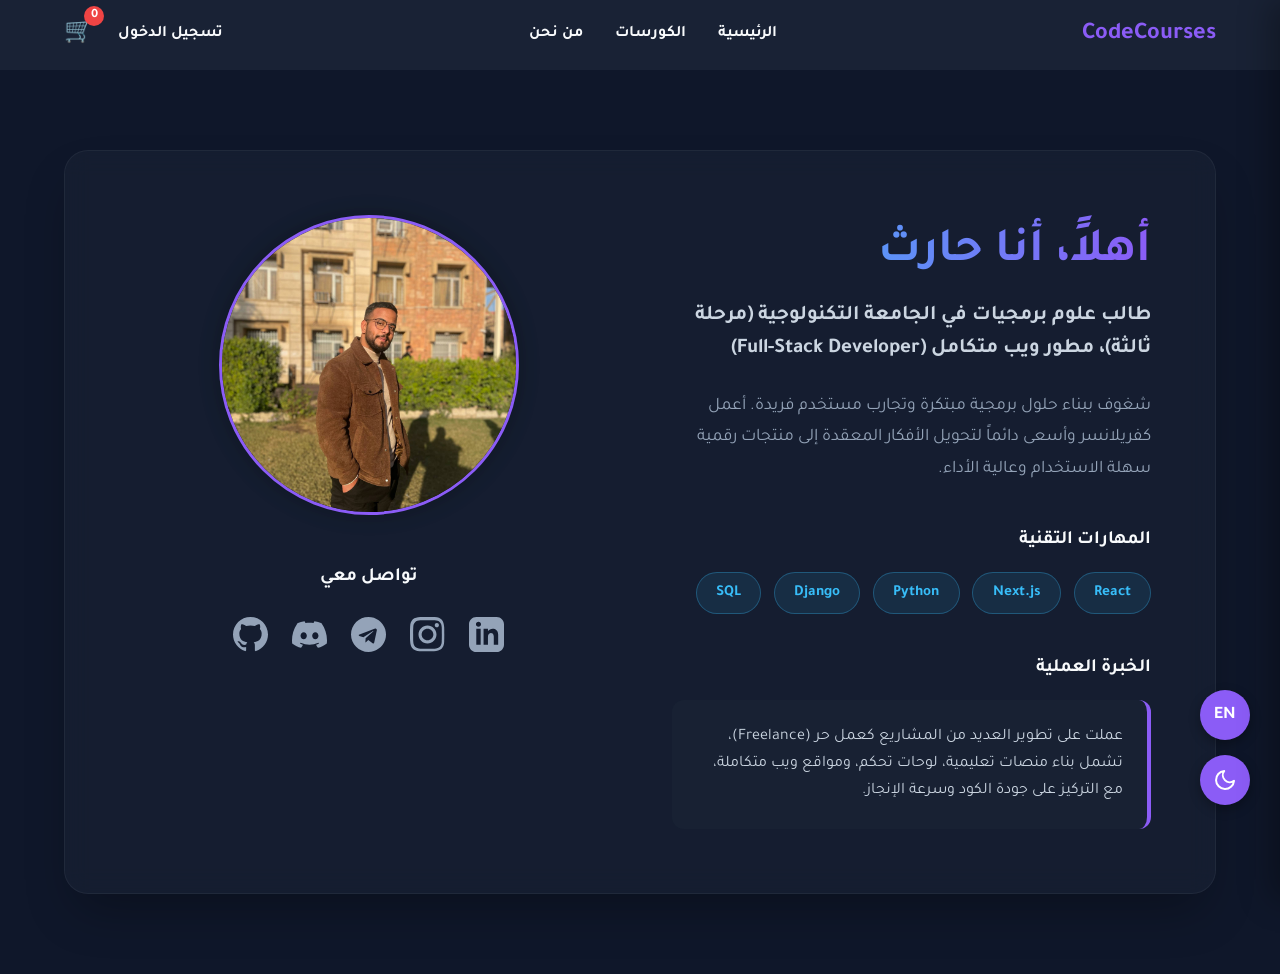
<file: about.html>
<!DOCTYPE html>
<html lang="ar" dir="rtl">
<head>
    <meta charset="UTF-8">
    <meta name="viewport" content="width=device-width, initial-scale=1.0">
    <title>منصة كورسات برمجة - من نحن</title>
    <link rel="stylesheet" href="style.css?v=1.0.1">
    <link rel="stylesheet" href="responsive.css?v=1.0.1">
</head>
<body>
    <div class="scroll-progress" id="scroll-progress"></div>
    <header>
        <nav class="navbar">
            <a href="index.html" class="logo">CodeCourses</a>
            <ul class="nav-links">
                <li><a href="index.html">الرئيسية</a></li>
                <li><a href="courses.html">الكورسات</a></li>
                <li><a href="about.html">من نحن</a></li>
            </ul>
            <div class="auth-container">
                <a href="login.html" class="auth-link">تسجيل الدخول</a>
                <div class="cart-icon" id="cart-icon">
                    🛒 <span class="cart-count">0</span>
                </div>
                <button class="mobile-menu-btn" id="mobile-menu-btn">
                    <svg viewBox="0 0 24 24" width="28" height="28" stroke="currentColor" stroke-width="2" fill="none" stroke-linecap="round" stroke-linejoin="round"><line x1="3" y1="12" x2="21" y2="12"></line><line x1="3" y1="6" x2="21" y2="6"></line><line x1="3" y1="18" x2="21" y2="18"></line></svg>
                </button>
            </div>
        </nav>
    </header>

    <div class="mobile-overlay" id="mobile-overlay"></div>
    <aside class="mobile-sidebar" id="mobile-sidebar">
        <button class="close-mobile-menu" id="close-mobile-menu">×</button>
        <ul class="mobile-nav-links">
            <li><a href="index.html">الرئيسية</a></li>
            <li><a href="courses.html">الكورسات</a></li>
            <li><a href="about.html">من نحن</a></li>
            <li><a href="login.html" class="auth-link">تسجيل الدخول</a></li>
        </ul>
    </aside>

    <section class="about-portfolio">
        <div class="about-container">
            <div class="about-content fade-in-right">
                <h1 class="gradient-text about-name">أهلاً، أنا حارث</h1>
                <h2 class="about-title">طالب علوم برمجيات في الجامعة التكنولوجية (مرحلة ثالثة)، مطور ويب متكامل (Full-Stack Developer)</h2>
                <p class="bio-text">
                    شغوف ببناء حلول برمجية مبتكرة وتجارب مستخدم فريدة. أعمل كفريلانسر وأسعى دائماً لتحويل الأفكار المعقدة إلى منتجات رقمية سهلة الاستخدام وعالية الأداء.
                </p>

                <div class="skills-section">
                    <h3>المهارات التقنية</h3>
                    <div class="skills-badges">
                        <span class="skill-badge">React</span>
                        <span class="skill-badge">Next.js</span>
                        <span class="skill-badge">Python</span>
                        <span class="skill-badge">Django</span>
                        <span class="skill-badge">SQL</span>
                    </div>
                </div>

                <div class="experience-section">
                    <h3>الخبرة العملية</h3>
                    <div class="glass-box">
                        <p>عملت على تطوير العديد من المشاريع كعمل حر (Freelance)، تشمل بناء منصات تعليمية، لوحات تحكم، ومواقع ويب متكاملة، مع التركيز على جودة الكود وسرعة الإنجاز.</p>
                    </div>
                </div>
            </div>

            <div class="about-image fade-in-left">
                <div class="image-placeholder">
                    <img src="imges/itsme.jpg" alt="صورة حارث">
                </div>
                
                <div class="social-section">
                    <h3>تواصل معي</h3>
                    <div class="social-icons">
                        <a href="www.linkedin.com/in/harith-r-0b0a6a334" class="social-icon" title="LinkedIn"><svg viewBox="0 0 24 24" fill="currentColor"><path d="M19 0h-14c-2.761 0-5 2.239-5 5v14c0 2.761 2.239 5 5 5h14c2.762 0 5-2.239 5-5v-14c0-2.761-2.238-5-5-5zm-11 19h-3v-11h3v11zm-1.5-12.268c-.966 0-1.75-.79-1.75-1.764s.784-1.764 1.75-1.764 1.75.79 1.75 1.764-.783 1.764-1.75 1.764zm13.5 12.268h-3v-5.604c0-3.368-4-3.113-4 0v5.604h-3v-11h3v1.765c1.396-2.586 7-2.777 7 2.476v6.759z"/></svg></a>
                        <a href="https://www.instagram.com/5tp.9/" class="social-icon" title="Instagram"><svg viewBox="0 0 24 24" fill="currentColor"><path d="M12 2.163c3.204 0 3.584.012 4.85.07 3.252.148 4.771 1.691 4.919 4.919.058 1.265.069 1.645.069 4.849 0 3.205-.012 3.584-.069 4.849-.149 3.225-1.664 4.771-4.919 4.919-1.266.058-1.644.07-4.85.07-3.204 0-3.584-.012-4.849-.07-3.26-.149-4.771-1.699-4.919-4.92-.058-1.265-.07-1.644-.07-4.849 0-3.204.013-3.583.07-4.849.149-3.227 1.664-4.771 4.919-4.919 1.266-.057 1.645-.069 4.849-.069zm0-2.163c-3.259 0-3.667.014-4.947.072-4.358.2-6.78 1.926-6.965 6.498-.059 1.281-.073 1.689-.073 4.948 0 3.259.014 3.668.072 4.948.2 4.358 1.927 6.78 6.498 6.965 1.281.058 1.689.072 4.948.072 3.259 0 3.668-.014 4.948-.072 4.354-.2 6.782-1.926 6.965-6.498.059-1.28.073-1.689.073-4.948 0-3.259-.014-3.667-.072-4.947-.196-4.354-1.928-6.78-6.498-6.965-1.281-.058-1.689-.072-4.948-.072zm0 5.838c-3.403 0-6.162 2.759-6.162 6.162s2.759 6.163 6.162 6.163 6.162-2.759 6.162-6.163c0-3.403-2.759-6.162-6.162-6.162zm0 10.162c-2.209 0-4-1.79-4-4 0-2.209 1.791-4 4-4s4 1.791 4 4c0 2.21-1.791 4-4 4zm6.406-11.845c-.796 0-1.441.645-1.441 1.44s.645 1.44 1.441 1.44c.795 0 1.439-.645 1.439-1.44s-.644-1.44-1.439-1.44z"/></svg></a>
                        <a href="https://t.me/fffffx" class="social-icon" title="Telegram"><svg viewBox="0 0 24 24" fill="currentColor"><path d="M12 0c-6.627 0-12 5.373-12 12s5.373 12 12 12 12-5.373 12-12-5.373-12-12-12zm5.894 8.221l-1.97 9.28c-.145.658-.537.818-1.084.508l-3-2.21-1.446 1.394c-.14.18-.357.223-.548.223l.188-2.85 5.18-4.686c.223-.195-.054-.285-.346-.09l-6.4 4.024-2.76-.86c-.6-.185-.615-.6.125-.89l10.736-4.133c.504-.18.943.116.825.89z"/></svg></a>
                        <a href="https://discord.com/users/459948332861751296" class="social-icon" title="Discord"><svg viewBox="0 0 24 24" fill="currentColor"><path d="M20.317 4.3698a19.7913 19.7913 0 00-4.8851-1.5152.0741.0741 0 00-.0785.0371c-.211.3753-.4447.8648-.6083 1.2495-1.8447-.2762-3.68-.2762-5.4868 0-.1636-.3933-.4058-.8742-.6177-1.2495a.077.077 0 00-.0785-.037 19.7363 19.7363 0 00-4.8852 1.515.0699.0699 0 00-.0321.0277C.5334 9.0458-.319 13.5799.0992 18.0578a.0824.0824 0 00.0312.0561c2.0528 1.5076 4.0413 2.4228 5.9929 3.0294a.0777.0777 0 00.0842-.0276c.4616-.6304.8731-1.2952 1.226-1.9942a.076.076 0 00-.0416-.1057c-.6528-.2476-1.2743-.5495-1.8722-.8923a.077.077 0 01-.0076-.1277c.1258-.0943.2517-.1923.3718-.2914a.0743.0743 0 01.0776-.0105c3.9278 1.7933 8.18 1.7933 12.0614 0a.0739.0739 0 01.0785.0095c.1202.099.246.1981.3728.2924a.077.077 0 01-.0066.1276 12.2986 12.2986 0 01-1.873.8914.0766.0766 0 00-.0407.1067c.3604.698.7719 1.3628 1.225 1.9932a.076.076 0 00.0842.0286c1.961-.6067 3.9495-1.5219 6.0023-3.0294a.077.077 0 00.0313-.0552c.5004-5.177-.8382-9.6739-3.5485-13.6604a.061.061 0 00-.0312-.0286zM8.02 15.3312c-1.1825 0-2.1569-1.0857-2.1569-2.419 0-1.3332.9555-2.4189 2.157-2.4189 1.2108 0 2.1757 1.0952 2.1568 2.419 0 1.3332-.9555 2.4189-2.1569 2.4189zm7.9748 0c-1.1825 0-2.1569-1.0857-2.1569-2.419 0-1.3332.9554-2.4189 2.1569-2.4189 1.2108 0 2.1757 1.0952 2.1568 2.419 0 1.3332-.946 2.4189-2.1568 2.4189z"/></svg></a>
                        <a href="https://github.com/itsHaRith" class="social-icon" title="GitHub"><svg viewBox="0 0 24 24" fill="currentColor"><path d="M12 0c-6.626 0-12 5.373-12 12 0 5.302 3.438 9.8 8.207 11.387.599.111.793-.261.793-.577v-2.234c-3.338.726-4.033-1.416-4.033-1.416-.546-1.387-1.333-1.756-1.333-1.756-1.089-.745.083-.729.083-.729 1.205.084 1.839 1.237 1.839 1.237 1.07 1.834 2.807 1.304 3.492.997.107-.775.418-1.305.762-1.604-2.665-.305-5.467-1.334-5.467-5.931 0-1.311.469-2.381 1.236-3.221-.124-.303-.535-1.524.117-3.176 0 0 1.008-.322 3.301 1.23.957-.266 1.983-.399 3.003-.404 1.02.005 2.047.138 3.006.404 2.291-1.552 3.297-1.23 3.297-1.23.653 1.653.242 2.874.118 3.176.77.84 1.235 1.911 1.235 3.221 0 4.609-2.807 5.624-5.479 5.921.43.372.823 1.102.823 2.222v3.293c0 .319.192.694.801.576 4.765-1.589 8.199-6.086 8.199-11.386 0-6.627-5.373-12-12-12z"/></svg></a>
                    </div>
                </div>
            </div>
        </div>
    </section>

    <div class="cart-sidebar" id="cart-sidebar">
        <div class="cart-header">
            <h2>سلة المشتريات</h2>
            <button class="close-cart" id="close-cart">×</button>
        </div>
        <div class="cart-items" id="cart-items"></div>
        <div class="cart-footer">
            <p>المجموع: <span id="cart-total">0</span>$</p>
            <button class="btn checkout-btn">إتمام الطلب</button>
        </div>
    </div>

    <div class="floating-controls">
        <button class="control-btn" id="lang-toggle">EN</button>
        <button class="control-btn" id="theme-toggle">
            <svg viewBox="0 0 24 24" fill="none" stroke="currentColor" stroke-width="2" stroke-linecap="round" stroke-linejoin="round"><path d="M21 12.79A9 9 0 1 1 11.21 3 7 7 0 0 0 21 12.79z"></path></svg>
        </button>
        <button class="control-btn back-to-top" id="back-to-top">
            <svg viewBox="0 0 24 24" fill="none" stroke="currentColor" stroke-width="2" stroke-linecap="round" stroke-linejoin="round"><line x1="12" y1="19" x2="12" y2="5"></line><polyline points="5 12 12 5 19 12"></polyline></svg>
        </button>
    </div>

    <script src="script.js?v=1.0.1"></script>
</body>
</html>
</file>
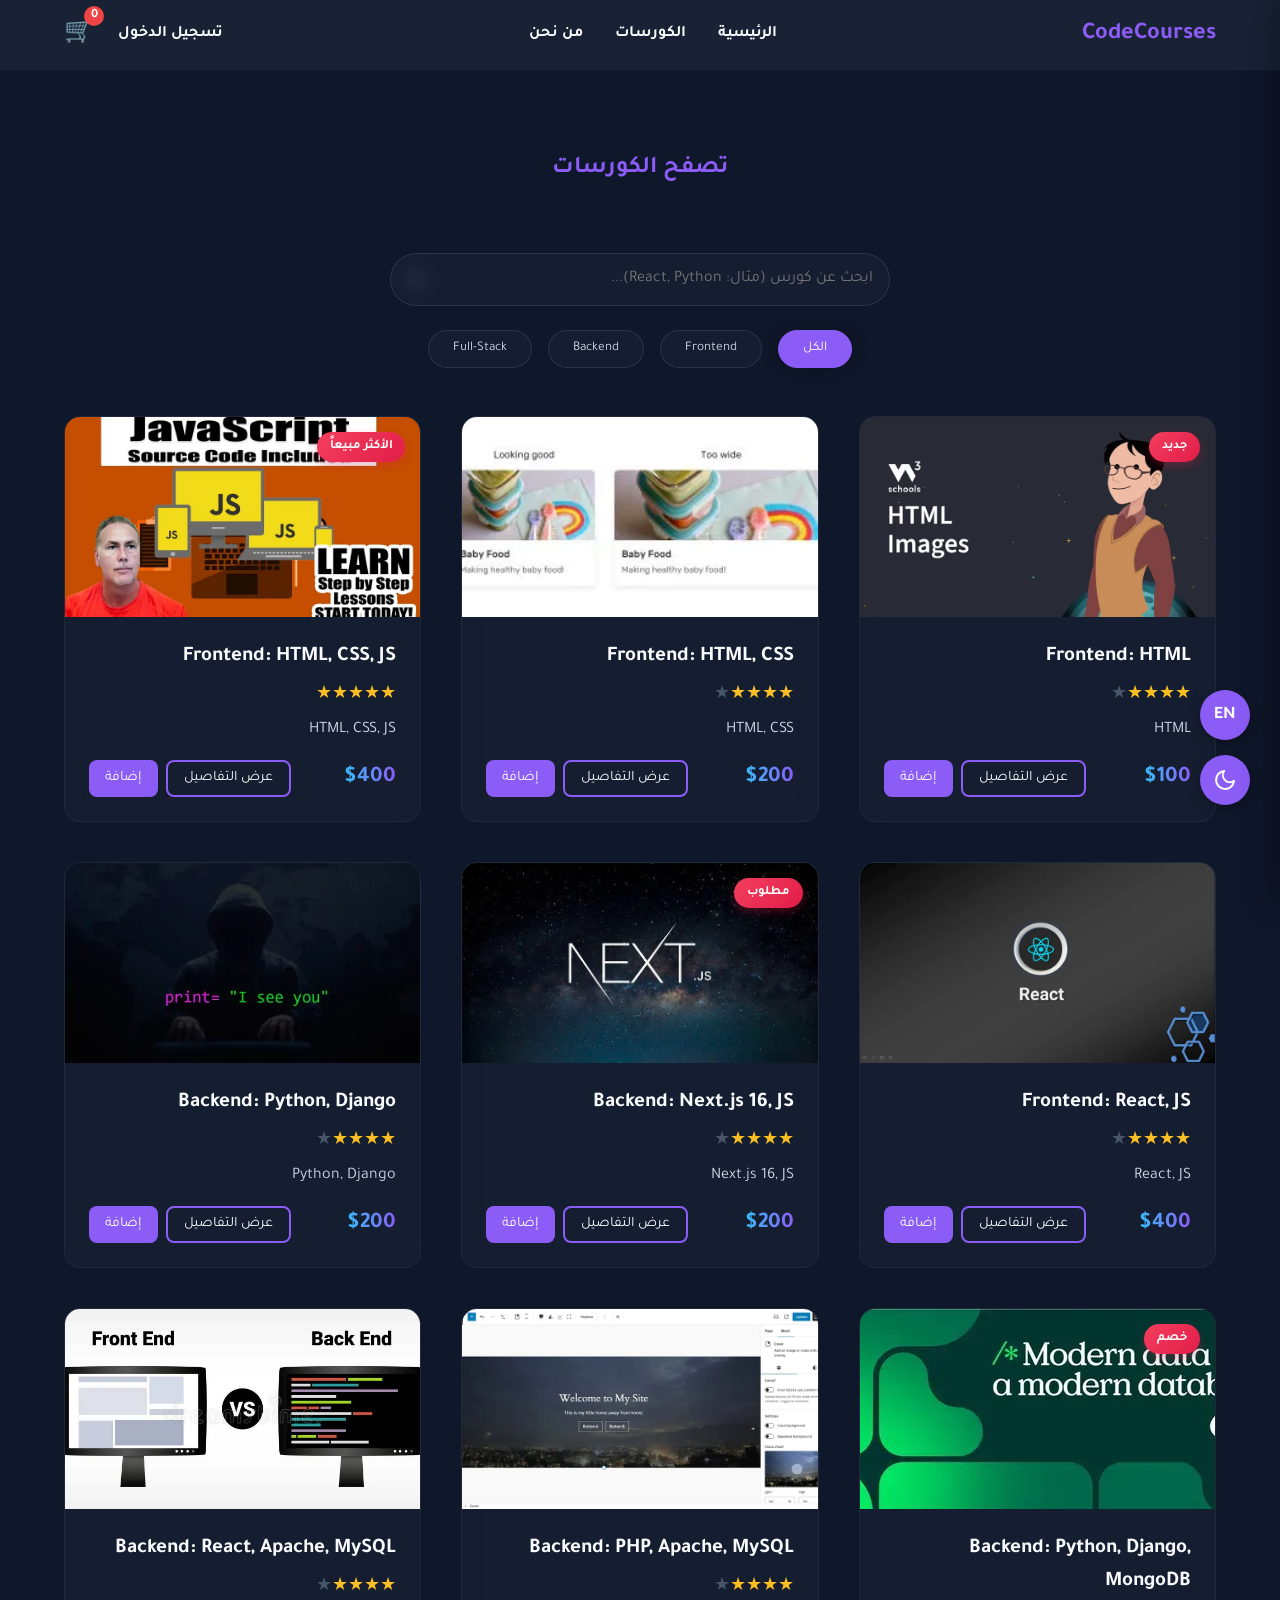
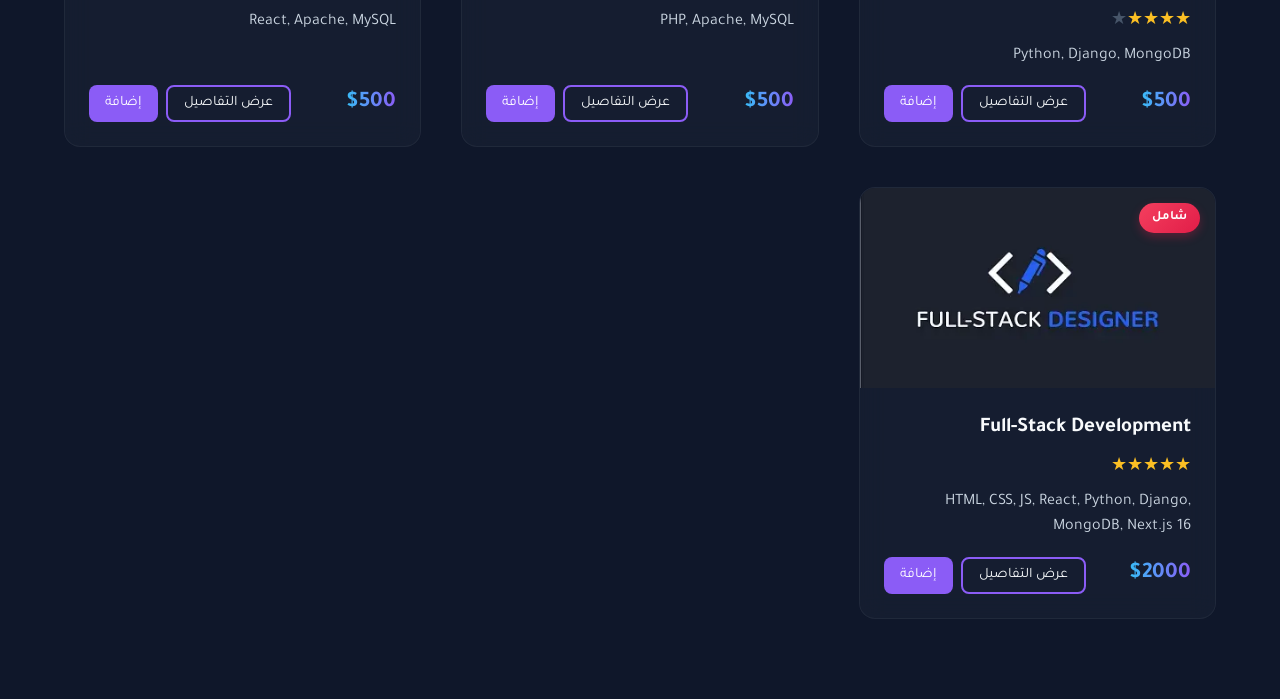
<file: courses.html>
<!DOCTYPE html>
<html lang="ar" dir="rtl">
<head>
    <meta charset="UTF-8">
    <meta name="viewport" content="width=device-width, initial-scale=1.0">
    <title>منصة كورسات برمجة - الكورسات</title>
    <link rel="stylesheet" href="style.css?v=1.0.1">
    <link rel="stylesheet" href="responsive.css?v=1.0.1">
</head>
<body>
    <div class="scroll-progress" id="scroll-progress"></div>
    <header>
        <nav class="navbar">
            <a href="index.html" class="logo">CodeCourses</a>
            <ul class="nav-links">
                <li><a href="index.html">الرئيسية</a></li>
                <li><a href="courses.html">الكورسات</a></li>
                <li><a href="about.html">من نحن</a></li>
            </ul>
            <div class="auth-container">
                <a href="login.html" class="auth-link">تسجيل الدخول</a>
                <div class="cart-icon" id="cart-icon">
                    🛒 <span class="cart-count">0</span>
                </div>
                <button class="mobile-menu-btn" id="mobile-menu-btn">
                    <svg viewBox="0 0 24 24" width="28" height="28" stroke="currentColor" stroke-width="2" fill="none" stroke-linecap="round" stroke-linejoin="round"><line x1="3" y1="12" x2="21" y2="12"></line><line x1="3" y1="6" x2="21" y2="6"></line><line x1="3" y1="18" x2="21" y2="18"></line></svg>
                </button>
            </div>
        </nav>
    </header>

    <div class="mobile-overlay" id="mobile-overlay"></div>
    <aside class="mobile-sidebar" id="mobile-sidebar">
        <button class="close-mobile-menu" id="close-mobile-menu">×</button>
        <ul class="mobile-nav-links">
            <li><a href="index.html">الرئيسية</a></li>
            <li><a href="courses.html">الكورسات</a></li>
            <li><a href="about.html">من نحن</a></li>
            <li><a href="login.html" class="auth-link">تسجيل الدخول</a></li>
        </ul>
    </aside>

    <section class="courses-section">
        <div class="courses-header fade-in-section">
            <h1>تصفح الكورسات</h1>
            <div class="courses-controls">
                <div class="search-box">
                    <svg viewBox="0 0 24 24" fill="none" stroke="currentColor" stroke-width="2" stroke-linecap="round" stroke-linejoin="round">
                        <circle cx="11" cy="11" r="8"></circle>
                        <line x1="21" y1="21" x2="16.65" y2="16.65"></line>
                    </svg>
                    <input type="text" id="search-input" placeholder="ابحث عن كورس (مثال: React, Python)...">
                </div>
                <div class="filter-tabs" id="filter-tabs">
                    <button class="filter-btn active" data-filter="all">الكل</button>
                    <button class="filter-btn" data-filter="Frontend">Frontend</button>
                    <button class="filter-btn" data-filter="Backend">Backend</button>
                    <button class="filter-btn" data-filter="Full-Stack">Full-Stack</button>
                </div>
            </div>
        </div>
        <div id="courses-container" class="courses-grid wow-grid"></div>
    </section>

    <div class="cart-sidebar" id="cart-sidebar">
        <div class="cart-header">
            <h2>سلة المشتريات</h2>
            <button class="close-cart" id="close-cart">×</button>
        </div>
        <div class="cart-items" id="cart-items"></div>
        <div class="cart-footer">
            <p>المجموع: <span id="cart-total">0</span>$</p>
            <button class="btn checkout-btn">إتمام الطلب</button>
        </div>
    </div>

    <div class="floating-controls">
        <button class="control-btn" id="lang-toggle">EN</button>
        <button class="control-btn" id="theme-toggle">
            <svg viewBox="0 0 24 24" fill="none" stroke="currentColor" stroke-width="2" stroke-linecap="round" stroke-linejoin="round"><path d="M21 12.79A9 9 0 1 1 11.21 3 7 7 0 0 0 21 12.79z"></path></svg>
        </button>
        <button class="control-btn back-to-top" id="back-to-top">
            <svg viewBox="0 0 24 24" fill="none" stroke="currentColor" stroke-width="2" stroke-linecap="round" stroke-linejoin="round"><line x1="12" y1="19" x2="12" y2="5"></line><polyline points="5 12 12 5 19 12"></polyline></svg>
        </button>
    </div>

    <script src="script.js?v=1.0.1"></script>
</body>
</html>
</file>
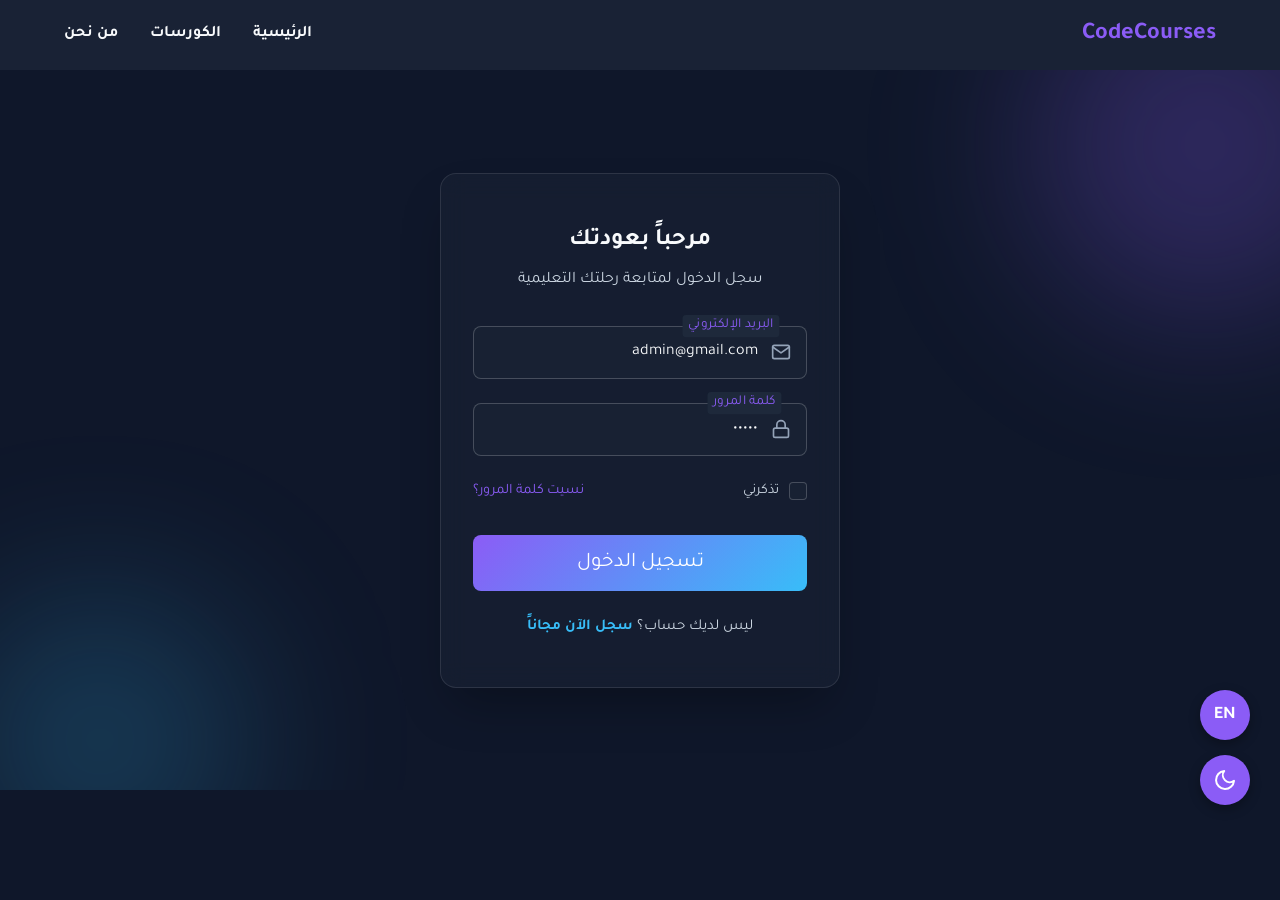
<file: login.html>
<!DOCTYPE html>
<html lang="ar" dir="rtl">
<head>
    <meta charset="UTF-8">
    <meta name="viewport" content="width=device-width, initial-scale=1.0">
    <title>منصة كورسات برمجة - تسجيل الدخول</title>
    <link rel="stylesheet" href="style.css?v=1.0.1">
    <link rel="stylesheet" href="responsive.css?v=1.0.1">
</head>
<body>
    <div class="scroll-progress" id="scroll-progress"></div>
    <header>
        <nav class="navbar">
            <a href="index.html" class="logo">CodeCourses</a>
            <ul class="nav-links">
                <li><a href="index.html">الرئيسية</a></li>
                <li><a href="courses.html">الكورسات</a></li>
                <li><a href="about.html">من نحن</a></li>
            </ul>
            <button class="mobile-menu-btn" id="mobile-menu-btn">
                <svg viewBox="0 0 24 24" width="28" height="28" stroke="currentColor" stroke-width="2" fill="none" stroke-linecap="round" stroke-linejoin="round"><line x1="3" y1="12" x2="21" y2="12"></line><line x1="3" y1="6" x2="21" y2="6"></line><line x1="3" y1="18" x2="21" y2="18"></line></svg>
            </button>
        </nav>
    </header>

    <div class="mobile-overlay" id="mobile-overlay"></div>
    <aside class="mobile-sidebar" id="mobile-sidebar">
        <button class="close-mobile-menu" id="close-mobile-menu">×</button>
        <ul class="mobile-nav-links">
            <li><a href="index.html">الرئيسية</a></li>
            <li><a href="courses.html">الكورسات</a></li>
            <li><a href="about.html">من نحن</a></li>
            <li><a href="login.html" class="auth-link">تسجيل الدخول</a></li>
        </ul>
    </aside>

    <section class="login-section">
        <div class="bg-shapes">
            <div class="shape shape-1"></div>
            <div class="shape shape-2"></div>
        </div>
        <div class="glass-card" id="login-card">
            <h2 style="margin-bottom: 0.5rem;">مرحباً بعودتك</h2>
            <p style="color: #cbd5e1; margin-bottom: 2rem;">سجل الدخول لمتابعة رحلتك التعليمية</p>
            <form onsubmit="handleLogin(event)">
                <div class="form-group floating-group">
                    <svg class="input-icon" viewBox="0 0 24 24" fill="none" stroke="currentColor" stroke-width="2" stroke-linecap="round" stroke-linejoin="round">
                        <path d="M4 4h16c1.1 0 2 .9 2 2v12c0 1.1-.9 2-2 2H4c-1.1 0-2-.9-2-2V6c0-1.1.9-2 2-2z"></path>
                        <polyline points="22,6 12,13 2,6"></polyline>
                    </svg>
                    <input type="email" id="email" value="admin@gmail.com" required placeholder=" ">
                    <label for="email">البريد الإلكتروني</label>
                </div>
                <div class="form-group floating-group">
                    <svg class="input-icon" viewBox="0 0 24 24" fill="none" stroke="currentColor" stroke-width="2" stroke-linecap="round" stroke-linejoin="round">
                        <rect x="3" y="11" width="18" height="11" rx="2" ry="2"></rect>
                        <path d="M7 11V7a5 5 0 0 1 10 0v4"></path>
                    </svg>
                    <input type="password" id="password" value="admin" required placeholder=" ">
                    <label for="password">كلمة المرور</label>
                </div>
                
                <div class="login-options">
                    <label class="remember-me">
                        <input type="checkbox">
                        <span class="checkmark"></span>
                        تذكرني
                    </label>
                    <a href="#" class="forgot-pass">نسيت كلمة المرور؟</a>
                </div>

                <button type="submit" class="btn btn-large btn-gradient" style="width: 100%;">تسجيل الدخول</button>
            </form>
            <div class="register-link">
                <p>ليس لديك حساب؟ <a href="#">سجل الآن مجاناً</a></p>
            </div>
        </div>
    </section>

    <div class="floating-controls">
        <button class="control-btn" id="lang-toggle">EN</button>
        <button class="control-btn" id="theme-toggle">
            <svg viewBox="0 0 24 24" fill="none" stroke="currentColor" stroke-width="2" stroke-linecap="round" stroke-linejoin="round"><path d="M21 12.79A9 9 0 1 1 11.21 3 7 7 0 0 0 21 12.79z"></path></svg>
        </button>
        <button class="control-btn back-to-top" id="back-to-top">
            <svg viewBox="0 0 24 24" fill="none" stroke="currentColor" stroke-width="2" stroke-linecap="round" stroke-linejoin="round"><line x1="12" y1="19" x2="12" y2="5"></line><polyline points="5 12 12 5 19 12"></polyline></svg>
        </button>
    </div>

    <script src="script.js?v=1.0.1"></script>
</body>
</html>
</file>
<file: style.css>
@import url('https://fonts.googleapis.com/css2?family=Tajawal:wght@400;700&display=swap');

:root {
    --bg-main: #0f172a;
    --bg-card: #1e293b;
    --bg-card-hover: #283548;
    --bg-glass: rgba(30, 41, 59, 0.7);
    --bg-glass-light: rgba(30, 41, 59, 0.4);
    --bg-glass-heavy: rgba(15, 23, 42, 0.75);
    --bg-glass-solid: rgba(15, 23, 42, 0.8);
    --bg-overlay: rgba(15, 23, 42, 0.6);
    --text-main: #f8fafc;
    --text-sec: #cbd5e1;
    --text-muted: #94a3b8;
    --text-footer: #64748b;
    --border-light: rgba(255, 255, 255, 0.05);
    --border-med: rgba(255, 255, 255, 0.1);
    --border-heavy: rgba(255, 255, 255, 0.2);
    --primary: #8b5cf6;
    --primary-hover: #a78bfa;
    --secondary: #38bdf8;
    --grad-hero-1: #0f172a;
    --grad-hero-2: #312e81;
    --grad-cta-1: #1e1b4b;
    --grad-cta-2: #0f172a;
    --shadow-color: rgba(0, 0, 0, 0.3);
}

.light-mode {
    --bg-main: #f8fafc;
    --bg-card: #ffffff;
    --bg-card-hover: #f1f5f9;
    --bg-glass: rgba(255, 255, 255, 0.8);
    --bg-glass-light: rgba(255, 255, 255, 0.6);
    --bg-glass-heavy: rgba(241, 245, 249, 0.9);
    --bg-glass-solid: rgba(241, 245, 249, 0.95);
    --bg-overlay: rgba(255, 255, 255, 0.7);
    --text-main: #0f172a;
    --text-sec: #334155;
    --text-muted: #64748b;
    --text-footer: #475569;
    --border-light: rgba(0, 0, 0, 0.05);
    --border-med: rgba(0, 0, 0, 0.1);
    --border-heavy: rgba(0, 0, 0, 0.2);
    --primary: #7c3aed;
    --primary-hover: #6d28d9;
    --secondary: #0284c7;
    --grad-hero-1: #f1f5f9;
    --grad-hero-2: #e2e8f0;
    --grad-cta-1: #e2e8f0;
    --grad-cta-2: #f1f5f9;
    --shadow-color: rgba(0, 0, 0, 0.1);
}

* {
    margin: 0;
    padding: 0;
    box-sizing: border-box;
    font-family: 'Tajawal', sans-serif;
    -ms-overflow-style: none;
    scrollbar-width: none;
}

*::-webkit-scrollbar {
    display: none;
}

body {
    background-color: var(--bg-main);
    color: var(--text-main);
    line-height: 1.6;
    overflow-x: hidden;
    transition: background-color 0.3s ease, color 0.3s ease;
}

header {
    background: var(--bg-glass);
    backdrop-filter: blur(16px);
    padding: 1rem 5%;
    position: sticky;
    top: 0;
    z-index: 100;
    transition: transform 0.3s ease-in-out, box-shadow 0.3s ease, background-color 0.3s ease;
}

header.scrolled {
    box-shadow: 0 4px 20px var(--shadow-color);
}

header.hidden {
    transform: translateY(-100%);
}

.navbar {
    display: flex;
    justify-content: space-between;
    align-items: center;
}

.logo {
    font-size: 1.5rem;
    font-weight: 700;
    color: var(--primary);
    text-decoration: none;
}

.nav-links {
    list-style: none;
    display: flex;
    gap: 2rem;
}

.nav-links a {
    color: var(--text-main);
    text-decoration: none;
    font-weight: 700;
    transition: color 0.3s ease;
}

.nav-links a:hover {
    color: var(--primary-hover);
}

.cart-icon {
    font-size: 1.5rem;
    cursor: pointer;
    position: relative;
}

.cart-count {
    position: absolute;
    top: -10px;
    right: -10px;
    background-color: #ef4444;
    color: white;
    font-size: 0.8rem;
    width: 20px;
    height: 20px;
    display: flex;
    justify-content: center;
    align-items: center;
    border-radius: 50%;
    font-weight: bold;
}

.hero {
    min-height: 90vh;
    display: flex;
    justify-content: space-between;
    align-items: center;
    background: linear-gradient(135deg, var(--grad-hero-1) 0%, var(--grad-hero-2) 100%);
    padding: 5rem 5%;
    gap: 3rem;
}

.hero-content {
    flex: 1;
}

.hero-content h1 {
    font-size: 3.5rem;
    margin-bottom: 1rem;
    background: linear-gradient(to right, var(--primary-hover), var(--secondary));
    -webkit-background-clip: text;
    background-clip: text;
    -webkit-text-fill-color: transparent;
    color: transparent;
}

.hero-content p {
    font-size: 1.2rem;
    margin-bottom: 2rem;
    color: var(--text-sec);
}

.hero-buttons {
    display: flex;
    gap: 1rem;
}

.hero-image {
    flex: 1;
    display: flex;
    justify-content: center;
    perspective: 1000px;
    transform-style: preserve-3d;
}

.hero-placeholder {
    width: 100%;
    max-width: 500px;
    height: auto;
    max-height: 400px;
    object-fit: contain;
    filter: drop-shadow(0 20px 25px rgba(0, 0, 0, 0.4));
    transform: translateZ(30px);
}

@keyframes float {
    0% {
        transform: translateY(0px);
    }
    50% {
        transform: translateY(-10px);
    }
    100% {
        transform: translateY(0px);
    }
}

.logo-animated {
    animation: float 2.5s ease-in-out infinite;
    transition: transform 0.3s ease-in-out, filter 0.3s ease-in-out;
}

.logo-animated:hover {
    transform: rotate(5deg) scale(1.05);
    filter: brightness(1.2);
}

.btn {
    background-color: var(--primary);
    color: #ffffff;
    padding: 0.8rem 2rem;
    border: none;
    border-radius: 8px;
    font-size: 1.1rem;
    cursor: pointer;
    text-decoration: none;
    transition: background-color 0.3s ease, transform 0.3s ease, box-shadow 0.3s ease;
    display: inline-block;
}

.btn:hover {
    background-color: var(--primary-hover);
    transform: translateY(-2px);
    box-shadow: 0 4px 12px var(--shadow-color);
}

.btn-outline {
    background-color: transparent;
    border: 2px solid var(--primary);
    color: var(--text-main);
}

.btn-outline:hover {
    background-color: var(--primary);
    color: #ffffff;
}

.btn-large {
    padding: 1rem 3rem;
    font-size: 1.3rem;
}

.about-section {
    padding: 5rem 5%;
    text-align: center;
}

.about-section h1, .courses-section h1 {
    margin-bottom: 2rem;
    color: var(--primary);
    text-align: center;
}

.courses-section {
    padding: 5rem 5%;
}

.courses-grid {
    display: grid;
    grid-template-columns: repeat(auto-fit, minmax(320px, 1fr));
    gap: 2.5rem;
}

.course-card {
    display: flex;
    flex-direction: column;
    background: var(--bg-glass-light);
    backdrop-filter: blur(12px);
    border: 1px solid var(--border-light);
    border-radius: 16px;
    overflow: hidden;
    transition: all 0.4s cubic-bezier(0.175, 0.885, 0.32, 1.275);
    position: relative;
}

.course-card:hover {
    transform: translateY(-10px);
    box-shadow: 0 15px 30px var(--shadow-color), 0 0 20px var(--shadow-color);
    border-color: var(--primary);
}

.course-img-wrapper {
    position: relative;
    overflow: hidden;
}

.course-badge {
    position: absolute;
    top: 15px;
    right: 15px;
    background: linear-gradient(135deg, #f43f5e, #e11d48);
    color: white;
    padding: 0.3rem 0.8rem;
    border-radius: 20px;
    font-size: 0.8rem;
    font-weight: bold;
    z-index: 2;
    box-shadow: 0 4px 10px rgba(225, 29, 72, 0.3);
}

.course-rating {
    margin-bottom: 0.5rem;
}

.course-img-placeholder {
    width: 100%;
    height: 200px;
    background-color: var(--bg-card-hover);
    display: flex;
    justify-content: center;
    align-items: center;
    color: var(--text-muted);
    font-size: 1.2rem;
    transition: transform 0.5s ease;
}

.course-card:hover .course-img-placeholder {
    transform: scale(1.1);
}

.course-info {
    padding: 1.5rem;
    display: flex;
    flex-direction: column;
    flex-grow: 1;
}

.course-info h3 {
    font-size: 1.3rem;
    margin-bottom: 0.5rem;
    color: var(--text-main);
}

.course-info p {
    color: var(--text-sec);
    margin-bottom: 1rem;
    flex-grow: 1;
}

.course-footer {
    display: flex;
    justify-content: space-between;
    align-items: center;
    margin-top: auto;
}


.gradient-text {
    background: linear-gradient(to right, var(--secondary), var(--primary));
    -webkit-background-clip: text;
    background-clip: text;
    -webkit-text-fill-color: transparent;
    color: transparent;
    font-size: 1.4rem;
    font-weight: bold;
}

.cart-overlay {
    position: fixed;
    top: 0; left: 0; width: 100%; height: 100%;
    background: var(--bg-overlay);
    backdrop-filter: blur(4px);
    z-index: 999;
    opacity: 0;
    visibility: hidden;
    transition: all 0.3s ease;
}

.cart-overlay.active {
    opacity: 1;
    visibility: visible;
}

.cart-sidebar {
    position: fixed;
    top: 0;
    right: 0;
    width: 400px;
    height: 100vh;
    background: var(--bg-glass-heavy);
    backdrop-filter: blur(20px);
    border-left: 1px solid var(--primary);
    box-shadow: -10px 0 30px var(--shadow-color);
    display: flex;
    flex-direction: column;
    transform: translateX(100%);
    transition: transform 0.4s cubic-bezier(0.175, 0.885, 0.32, 1.275);
    z-index: 1000;
}

.cart-sidebar.active {
    transform: translateX(0);
}

.cart-header {
    display: flex;
    justify-content: space-between;
    align-items: flex-start;
    padding: 2rem 2rem 1.5rem;
    border-bottom: 1px solid var(--border-light);
    background: var(--bg-glass-light);
}

.cart-title-wrapper h2 {
    font-size: 1.5rem;
    color: var(--text-main);
    margin-bottom: 0.3rem;
}

.cart-title-wrapper p {
    font-size: 0.85rem;
    color: var(--primary-hover);
}

.close-cart {
    background: none;
    border: none;
    color: var(--text-muted);
    font-size: 2rem;
    cursor: pointer;
    transition: color 0.3s;
}

.close-cart:hover {
    color: #ef4444;
}

.cart-items {
    flex-grow: 1;
    overflow-y: auto;
    padding: 1.5rem 2rem;
    display: flex;
    flex-direction: column;
    gap: 1rem;
}

.cart-item {
    display: flex;
    align-items: center;
    gap: 1rem;
    background: var(--bg-glass-light);
    border: 1px solid var(--border-light);
    padding: 1rem;
    border-radius: 12px;
    animation: cartPopIn 0.4s cubic-bezier(0.175, 0.885, 0.32, 1.275) forwards;
    transition: all 0.3s ease;
}

.cart-item.removing {
    animation: cartSlideOut 0.4s ease forwards;
}

.cart-item-img {
    width: 60px;
    height: 60px;
    border-radius: 8px;
    object-fit: cover;
}

.cart-item-info {
    flex-grow: 1;
}

.cart-item-info h4 {
    font-size: 0.95rem;
    color: var(--text-main);
    margin-bottom: 0.2rem;
}

.cart-item-info span {
    color: var(--secondary);
    font-weight: bold;
    font-size: 1.1rem;
}

.remove-item-btn {
    background: rgba(239, 68, 68, 0.1);
    border: none;
    color: #ef4444;
    width: 35px;
    height: 35px;
    border-radius: 8px;
    display: flex;
    justify-content: center;
    align-items: center;
    cursor: pointer;
    transition: all 0.3s;
}

.remove-item-btn:hover {
    background: #ef4444;
    color: white;
    transform: scale(1.1);
}

.cart-footer {
    border-top: 1px solid var(--border-light);
    padding: 1.5rem 2rem 2rem;
    background: var(--bg-glass-light);
    backdrop-filter: blur(10px);
}

.cart-footer p {
    font-size: 1.2rem;
    font-weight: bold;
    margin-bottom: 1rem;
}

.checkout-btn {
    width: 100%;
    animation: pulseCheckout 2s infinite;
}

.empty-cart-state {
    display: flex;
    flex-direction: column;
    align-items: center;
    justify-content: center;
    height: 100%;
    text-align: center;
    color: var(--text-muted);
    gap: 1rem;
}

.empty-cart-state svg {
    width: 80px;
    height: 80px;
    color: var(--text-footer);
    margin-bottom: 1rem;
}

@keyframes cartPopIn {
    from { opacity: 0; transform: scale(0.9) translateY(10px); }
    to { opacity: 1; transform: scale(1) translateY(0); }
}

@keyframes cartSlideOut {
    to { opacity: 0; transform: translateX(-50px); }
}

@keyframes pulseCheckout {
    0% { box-shadow: 0 0 0 0 rgba(139, 92, 246, 0.7); }
    70% { box-shadow: 0 0 0 10px rgba(139, 92, 246, 0); }
    100% { box-shadow: 0 0 0 0 rgba(139, 92, 246, 0); }
}

@keyframes fadeUp {
    from {
        opacity: 0;
        transform: translateY(40px);
    }
    to {
        opacity: 1;
        transform: translateY(0);
    }
}

.fade-in-section {
    opacity: 0;
    transform: translateY(40px);
    transition: opacity 0.8s ease-out, transform 0.8s ease-out;
}

.fade-in-section.visible {
    opacity: 1;
    transform: translateY(0);
}

.stagger-1 { animation: fadeUp 0.8s ease forwards 0.2s; opacity: 0; }
.stagger-2 { animation: fadeUp 0.8s ease forwards 0.4s; opacity: 0; }
.stagger-3 { animation: fadeUp 0.8s ease forwards 0.6s; opacity: 0; }
.stagger-4 { animation: fadeUp 0.8s ease forwards 0.8s; opacity: 0; }

.section-title {
    text-align: center;
    font-size: 2.5rem;
    margin-bottom: 3rem;
    color: var(--text-main);
}

.features-section, .how-it-works, .testimonials {
    padding: 5rem 5%;
    background-color: var(--bg-main);
    transition: background-color 0.3s ease;
}

.features-grid, .steps-grid, .testimonials-grid {
    display: grid;
    grid-template-columns: repeat(auto-fit, minmax(250px, 1fr));
    gap: 2rem;
}

.feature-card, .step-card, .testimonial-card {
    background-color: var(--bg-card);
    padding: 2.5rem 1.5rem;
    border-radius: 12px;
    text-align: center;
    transition: all 0.4s ease, background-color 0.3s ease, color 0.3s ease;
    box-shadow: 0 4px 6px var(--shadow-color);
}

.feature-card:hover, .step-card:hover, .testimonial-card:hover {
    transform: translateY(-10px);
    box-shadow: 0 20px 25px -5px var(--shadow-color);
    background-color: var(--bg-card-hover);
}

.icon-placeholder {
    width: 60px;
    height: 60px;
    background-color: var(--bg-card-hover);
    border-radius: 50%;
    margin: 0 auto 1.5rem auto;
    display: flex;
    justify-content: center;
    align-items: center;
    color: var(--text-muted);
    font-size: 0.9rem;
}

.feature-card h3, .step-card h3 {
    color: var(--primary);
    margin-bottom: 1rem;
    font-size: 1.5rem;
}

.feature-card p, .step-card p {
    color: var(--text-sec);
}

.popular-courses {
    padding: 5rem 0;
    background-color: var(--bg-main);
    transition: background-color 0.3s ease;
}

.custom-padding {
    padding: 0 5%;
    margin-bottom: 3rem;
}

.center-btn {
    text-align: center;
}

.step-number {
    width: 50px;
    height: 50px;
    background-color: var(--primary);
    color: white;
    border-radius: 50%;
    display: flex;
    justify-content: center;
    align-items: center;
    font-size: 1.5rem;
    font-weight: bold;
    margin: 0 auto 1.5rem auto;
}

.quote {
    font-style: italic;
    color: var(--text-sec);
    margin-bottom: 2rem;
    line-height: 1.8;
}

.student-info {
    display: flex;
    align-items: center;
    justify-content: center;
    gap: 1rem;
}

.avatar-placeholder {
    width: 50px;
    height: 50px;
    background-color: var(--bg-card-hover);
    border-radius: 50%;
    display: flex;
    justify-content: center;
    align-items: center;
    font-size: 0.8rem;
    color: var(--text-muted);
}

.student-info h4 {
    color: var(--text-main);
}

.cta-section {
    background: linear-gradient(135deg, var(--grad-cta-1) 0%, var(--grad-cta-2) 100%);
    padding: 6rem 5%;
    text-align: center;
    border-top: 1px solid var(--border-light);
}

.cta-section h2 {
    font-size: 3rem;
    margin-bottom: 1rem;
    color: var(--text-main);
}

.cta-section p {
    font-size: 1.2rem;
    margin-bottom: 3rem;
    color: var(--text-sec);
}

.main-footer {
    background-color: var(--bg-main);
    text-align: center;
    padding: 2rem 5%;
    border-top: 1px solid var(--border-light);
    color: var(--text-footer);
    transition: background-color 0.3s ease, border-color 0.3s ease;
}

#toast-container {
    position: fixed;
    bottom: 20px;
    right: 20px;
    z-index: 9999;
    display: flex;
    flex-direction: column;
    gap: 10px;
}

.toast {
    background-color: var(--bg-card);
    color: var(--text-main);
    padding: 1rem 1.5rem;
    border-radius: 8px;
    box-shadow: 0 4px 12px var(--shadow-color);
    border-right: 4px solid var(--primary);
    transform: translateX(120%);
    opacity: 0;
    transition: all 0.3s ease;
}

.toast.show {
    transform: translateX(0);
    opacity: 1;
}

.toast.error {
    border-right-color: #ef4444;
}

.toast.success {
    border-right-color: #10b981;
}

.course-modal-overlay {
    position: fixed;
    top: 0;
    left: 0;
    width: 100%;
    height: 100%;
    background: var(--bg-glass-solid);
    backdrop-filter: blur(8px);
    z-index: 1000;
    justify-content: center;
    align-items: center;
    visibility: hidden;
    opacity: 0;
    transition: opacity 0.3s ease, visibility 0.3s ease;
    display: flex;
}

.course-modal-overlay.active {
    opacity: 1;
    visibility: visible;
}

.custom-modal-content {
    background-color: var(--bg-card);
    border-radius: 15px;
    max-width: 500px;
    width: 90%;
    position: relative;
    box-shadow: 0 0 25px rgba(139, 92, 246, 0.3);
    animation: modalFadeScale 0.4s cubic-bezier(0.175, 0.885, 0.32, 1.275) forwards;
    display: flex;
    flex-direction: column;
    transform-style: preserve-3d;
}

@keyframes modalFadeScale {
    from { transform: scale(0.9); opacity: 0; }
    to { transform: scale(1); opacity: 1; }
}

.custom-modal-header {
    padding: 1.5rem 2rem;
    border-bottom: 1px solid var(--primary);
    transform: translateZ(20px);
    position: relative;
}

.custom-modal-header h3 {
    color: var(--primary);
    margin: 0;
    font-size: 1.5rem;
    font-weight: 700;
    padding-right: 30px;
}

.close-modal-btn {
    position: absolute;
    right: 20px;
    top: 50%;
    transform: translateY(-50%);
    background: none;
    border: none;
    color: var(--text-muted);
    font-size: 2rem;
    cursor: pointer;
    transition: color 0.3s;
    line-height: 1;
    padding: 0;
}

.close-modal-btn:hover {
    color: var(--primary-hover);
}

.custom-modal-body {
    padding: 2rem;
    line-height: 1.8;
    transform: translateZ(30px);
}

.custom-modal-body p {
    color: var(--text-sec);
    margin-bottom: 1.5rem;
    font-size: 1.1rem;
}

.custom-modal-body ul {
    list-style: none;
    padding: 0;
    margin: 0;
}

.custom-modal-body li {
    display: flex;
    align-items: center;
    gap: 12px;
    margin-bottom: 15px;
    color: var(--text-main);
    font-size: 1.05rem;
}

.custom-modal-body li svg {
    color: var(--primary);
    flex-shrink: 0;
}

.auth-container {
    display: flex;
    align-items: center;
    gap: 1.5rem;
}

.auth-link {
    color: var(--text-main);
    text-decoration: none;
    font-weight: 700;
    transition: color 0.3s ease;
}

.auth-link:hover {
    color: var(--primary-hover);
}

.mobile-menu-btn {
    display: none;
    background: none;
    border: none;
    color: var(--text-main);
    cursor: pointer;
    transition: color 0.3s;
}

.mobile-menu-btn:hover {
    color: var(--primary);
}

.mobile-overlay {
    position: fixed;
    top: 0; left: 0; width: 100%; height: 100%;
    background: var(--bg-glass-solid);
    backdrop-filter: blur(4px);
    z-index: 150;
    opacity: 0;
    visibility: hidden;
    transition: all 0.3s ease;
}

.mobile-overlay.active {
    opacity: 1;
    visibility: visible;
}

.mobile-sidebar {
    position: fixed;
    top: 0; right: -100%; width: 70%; max-width: 300px; height: 100vh;
    background: var(--bg-glass-heavy);
    backdrop-filter: blur(12px);
    z-index: 200;
    padding: 2rem;
    display: flex;
    flex-direction: column;
    transition: right 0.4s cubic-bezier(0.175, 0.885, 0.32, 1.275);
    box-shadow: -5px 0 25px var(--shadow-color);
}

.mobile-sidebar.active {
    right: 0;
}

.close-mobile-menu {
    align-self: flex-end;
    background: none;
    border: none;
    color: var(--text-muted);
    font-size: 2.5rem;
    cursor: pointer;
    margin-bottom: 2rem;
    transition: color 0.3s;
}

.close-mobile-menu:hover {
    color: #ef4444;
}

.mobile-nav-links {
    list-style: none;
    display: flex;
    flex-direction: column;
    gap: 1.5rem;
}

.mobile-nav-links li {
    opacity: 0;
    transform: translateX(20px);
    transition: all 0.4s ease;
}

.mobile-sidebar.active .mobile-nav-links li {
    opacity: 1;
    transform: translateX(0);
}

.mobile-sidebar.active .mobile-nav-links li:nth-child(1) { transition-delay: 0.1s; }
.mobile-sidebar.active .mobile-nav-links li:nth-child(2) { transition-delay: 0.2s; }
.mobile-sidebar.active .mobile-nav-links li:nth-child(3) { transition-delay: 0.3s; }
.mobile-sidebar.active .mobile-nav-links li:nth-child(4) { transition-delay: 0.4s; }

.scroll-progress {
    position: fixed;
    top: 0;
    left: 0;
    height: 3px;
    background-color: var(--primary);
    width: 0%;
    z-index: 1000;
    transition: width 0.1s ease;
}

.floating-controls {
    position: fixed;
    bottom: 30px;
    right: 30px;
    display: flex;
    flex-direction: column;
    gap: 15px;
    z-index: 999;
}

.control-btn {
    width: 50px;
    height: 50px;
    background-color: var(--primary);
    color: #ffffff;
    border: none;
    border-radius: 50%;
    display: flex;
    justify-content: center;
    align-items: center;
    cursor: pointer;
    transition: all 0.3s ease;
    box-shadow: 0 4px 12px var(--shadow-color);
    font-weight: bold;
    font-size: 1.1rem;
}

.back-to-top {
    opacity: 0;
    visibility: hidden;
}

.back-to-top.show {
    opacity: 1;
    visibility: visible;
}

.control-btn:hover {
    background-color: var(--primary-hover);
    transform: translateY(-5px);
}

.control-btn svg {
    width: 24px;
    height: 24px;
}
.mobile-nav-links a {
    color: var(--text-main);
    text-decoration: none;
    font-size: 1.2rem;
    font-weight: bold;
    transition: color 0.3s;
    display: block;
}

.mobile-nav-links a:hover {
    color: var(--primary-hover);
}

.login-section {
    min-height: 80vh;
    display: flex;
    justify-content: center;
    align-items: center;
    padding: 2rem;
    position: relative;
    overflow: hidden;
}

.glass-card {
    background: var(--bg-glass-light);
    backdrop-filter: blur(12px);
    border: 1px solid var(--border-med);
    padding: 3rem 2rem;
    border-radius: 16px;
    width: 100%;
    max-width: 400px;
    box-shadow: 0 25px 50px -12px var(--shadow-color);
    text-align: center;
    position: relative;
    z-index: 10;
}

.form-group {
    margin-bottom: 1.5rem;
    position: relative;
}

.form-group input {
    width: 100%;
    padding: 1rem 3rem 1rem 1rem;
    background: var(--bg-glass-light);
    border: 1px solid var(--border-heavy);
    border-radius: 8px;
    color: var(--text-main);
    font-size: 1rem;
    outline: none;
    transition: border-color 0.3s;
}

.form-group input:focus {
    border-color: var(--primary);
    box-shadow: 0 0 0 3px var(--border-heavy);
    background: var(--bg-glass-solid);
}

.floating-group label {
    position: absolute;
    right: 3rem;
    top: 50%;
    transform: translateY(-50%);
    color: var(--text-muted);
    pointer-events: none;
    transition: all 0.3s ease;
    font-size: 1rem;
}

.floating-group input:focus ~ label,
.floating-group input:not(:placeholder-shown) ~ label {
    top: 0;
    right: 1.2rem;
    transform: translateY(-50%) scale(0.85);
    background-color: var(--bg-card);
    padding: 0 0.4rem;
    color: var(--primary);
    border-radius: 4px;
}

.input-icon {
    position: absolute;
    right: 1rem;
    top: 50%;
    transform: translateY(-50%);
    width: 20px;
    height: 20px;
    color: var(--text-muted);
    transition: color 0.3s ease;
    pointer-events: none;
}

.floating-group input:focus ~ .input-icon {
    color: var(--primary);
}

.login-options {
    display: flex;
    justify-content: space-between;
    align-items: center;
    margin-bottom: 2rem;
    font-size: 0.9rem;
}

.forgot-pass {
    color: var(--primary);
    text-decoration: none;
    transition: color 0.3s;
}

.forgot-pass:hover {
    color: var(--primary-hover);
    text-decoration: underline;
}

.remember-me {
    display: flex;
    align-items: center;
    cursor: pointer;
    color: var(--text-sec);
    position: relative;
    padding-right: 28px;
    user-select: none;
}

.remember-me input {
    position: absolute;
    opacity: 0;
    cursor: pointer;
    height: 0;
    width: 0;
}

.checkmark {
    position: absolute;
    top: 50%;
    right: 0;
    transform: translateY(-50%);
    height: 18px;
    width: 18px;
    background-color: var(--bg-glass-light);
    border: 1px solid var(--border-heavy);
    border-radius: 4px;
    transition: all 0.3s;
}

.remember-me:hover input ~ .checkmark { border-color: var(--primary); }
.remember-me input:checked ~ .checkmark { background-color: var(--primary); border-color: var(--primary); }

.checkmark:after {
    content: "";
    position: absolute;
    display: none;
    left: 5px;
    top: 1px;
    width: 4px;
    height: 10px;
    border: solid white;
    border-width: 0 2px 2px 0;
    transform: rotate(45deg);
}

.remember-me input:checked ~ .checkmark:after { display: block; }

.btn-gradient {
    background: linear-gradient(135deg, var(--primary) 0%, var(--secondary) 100%);
    position: relative;
    overflow: hidden;
    z-index: 1;
}

.btn-gradient::before {
    content: '';
    position: absolute;
    top: 0; left: -100%; width: 50%; height: 100%;
    background: linear-gradient(to right, rgba(255,255,255,0) 0%, rgba(255,255,255,0.3) 50%, rgba(255,255,255,0) 100%);
    transform: skewX(-25deg);
    transition: all 0.7s ease;
    z-index: -1;
}

.btn-gradient:hover::before { left: 200%; }

.register-link {
    margin-top: 1.5rem;
    color: var(--text-sec);
    font-size: 0.95rem;
}

.register-link a {
    color: var(--secondary);
    text-decoration: none;
    font-weight: bold;
    transition: color 0.3s;
}

.register-link a:hover {
    color: #bae6fd;
    text-decoration: underline;
}

.bg-shapes {
    position: absolute;
    top: 0; left: 0; width: 100%; height: 100%;
    z-index: 0;
    pointer-events: none;
}

.shape {
    position: absolute;
    filter: blur(80px);
    border-radius: 50%;
    animation: floatShape 10s infinite alternate ease-in-out;
}

.shape-1 {
    width: 350px; height: 350px;
    background: rgba(139, 92, 246, 0.25);
    top: -100px; right: -100px;
}

.shape-2 {
    width: 300px; height: 300px;
    background: rgba(56, 189, 248, 0.2);
    bottom: -100px; left: -50px;
    animation-delay: -5s;
}

@keyframes floatShape {
    0% { transform: translateY(0) scale(1); }
    100% { transform: translateY(40px) scale(1.1); }
}

@keyframes shakeCard {
    0%, 100% { transform: translateX(0); }
    10%, 30%, 50%, 70%, 90% { transform: translateX(-6px); }
    20%, 40%, 60%, 80% { transform: translateX(6px); }
}

.shake {
    animation: shakeCard 0.5s cubic-bezier(.36,.07,.19,.97) both;
}

.courses-header {
    display: flex;
    flex-direction: column;
    align-items: center;
    gap: 2rem;
    margin-bottom: 3rem;
}

.courses-controls {
    width: 100%;
    display: flex;
    flex-direction: column;
    align-items: center;
    gap: 1.5rem;
}

.search-box {
    position: relative;
    width: 100%;
    max-width: 500px;
}

.search-box input {
    width: 100%;
    padding: 1rem 1rem 1rem 3rem;
    border-radius: 50px;
    background: var(--bg-glass-light);
    border: 1px solid var(--border-med);
    color: var(--text-main);
    font-size: 1rem;
    outline: none;
    transition: all 0.3s;
    backdrop-filter: blur(10px);
}

.search-box input:focus {
    border-color: var(--primary);
    box-shadow: 0 0 15px var(--shadow-color);
}

.search-box svg {
    position: absolute;
    left: 1rem;
    top: 50%;
    transform: translateY(-50%);
    width: 20px;
    height: 20px;
    color: var(--text-muted);
}

.filter-tabs {
    display: flex;
    gap: 1rem;
    flex-wrap: wrap;
    justify-content: center;
}

.filter-btn {
    background: var(--bg-glass-light);
    border: 1px solid var(--border-med);
    color: var(--text-sec);
    padding: 0.6rem 1.5rem;
    border-radius: 50px;
    cursor: pointer;
    transition: all 0.3s;
    backdrop-filter: blur(10px);
}

.filter-btn:hover, .filter-btn.active {
    background: var(--primary);
    color: white;
    border-color: var(--primary);
    box-shadow: 0 0 15px var(--shadow-color);
}

.wow-grid {
    display: grid;
    grid-template-columns: repeat(auto-fill, minmax(320px, 1fr));
    gap: 2.5rem;
}

.wow-card {
    opacity: 0;
    transform: translateY(30px);
    animation: wowSlideUp 0.6s forwards;
}

@keyframes wowSlideUp {
    to { opacity: 1; transform: translateY(0); }
}

@keyframes cartBump {
    0% { transform: scale(1); }
    50% { transform: scale(0.9); background-color: #10b981; }
    100% { transform: scale(1); }
}

.cart-bump {
    animation: cartBump 0.3s ease-out;
}

.skeleton-card { pointer-events: none; }
.skeleton {
    background: linear-gradient(90deg, rgba(51, 65, 85, 0.5) 25%, rgba(71, 85, 105, 0.5) 50%, rgba(51, 65, 85, 0.5) 75%);
    background-size: 200% 100%;
    animation: skeletonLoading 1.5s infinite;
    border-radius: 4px;
}
.skeleton-img { height: 200px; width: 100%; border-radius: 0; }
.skeleton-title { height: 24px; width: 70%; margin-bottom: 1rem; }
.skeleton-text { height: 16px; width: 100%; margin-bottom: 1rem; }
.skeleton-footer { height: 36px; width: 100%; margin-top: auto; }

@keyframes skeletonLoading {
    0% { background-position: 200% 0; }
    100% { background-position: -200% 0; }
}

.about-portfolio {
    padding: 5rem 5%;
    min-height: 80vh;
    display: flex;
    justify-content: center;
    align-items: center;
}

.about-container {
    display: flex;
    flex-wrap: wrap;
    gap: 4rem;
    max-width: 1200px;
    width: 100%;
    background: var(--bg-glass-light);
    backdrop-filter: blur(12px);
    border: 1px solid var(--border-light);
    border-radius: 24px;
    padding: 4rem;
    box-shadow: 0 25px 50px -12px var(--shadow-color);
}

.about-content {
    flex: 1;
    min-width: 300px;
}

.about-image {
    flex: 1;
    min-width: 300px;
    display: flex;
    flex-direction: column;
    align-items: center;
    gap: 3rem;
}

.image-placeholder {
    width: 300px;
    height: 300px;
    border-radius: 50%;
    display: flex;
    justify-content: center;
    align-items: center;
    box-shadow: 0 0 20px var(--shadow-color);
    border: 3px solid var(--primary);
}

.image-placeholder img {
    width: 100%;
    height: 100%;
    object-fit: cover;
    border-radius: 50%;
}

.about-name {
    font-size: 3rem;
    margin-bottom: 0.5rem;
}

.about-title {
    color: var(--text-sec);
    margin-bottom: 1.5rem;
    font-size: 1.3rem;
}

.skills-section h3, .experience-section h3 {
    color: var(--text-main);
    margin-bottom: 1rem;
}

.experience-section {
    margin-top: 2.5rem;
}

.bio-text {
    font-size: 1.1rem;
    color: var(--text-muted);
    line-height: 1.8;
    margin-bottom: 2.5rem;
}

.skills-badges {
    display: flex;
    flex-wrap: wrap;
    gap: 0.8rem;
}

.skill-badge {
    background: rgba(56, 189, 248, 0.1);
    border: 1px solid rgba(56, 189, 248, 0.3);
    color: var(--secondary);
    padding: 0.5rem 1.2rem;
    border-radius: 50px;
    font-size: 0.95rem;
    font-weight: bold;
    transition: all 0.3s ease;
}

.skill-badge:hover {
    background: var(--secondary);
    color: var(--bg-main);
    box-shadow: 0 0 15px rgba(56, 189, 248, 0.5);
    transform: translateY(-2px);
}

.glass-box {
    background: var(--bg-glass-light);
    padding: 1.5rem;
    border-radius: 12px;
    border-right: 4px solid var(--primary);
    color: var(--text-sec);
    line-height: 1.7;
}

.social-section {
    text-align: center;
    width: 100%;
}

.social-section h3 {
    margin-bottom: 1.5rem;
    color: var(--text-main);
}

.social-icons {
    display: flex;
    gap: 1.5rem;
    justify-content: center;
}

.social-icon {
    width: 35px;
    height: 35px;
    color: var(--text-muted);
    transition: all 0.3s cubic-bezier(0.175, 0.885, 0.32, 1.275);
}

.social-icon:hover {
    color: var(--primary);
    transform: scale(1.2) translateY(-3px);
}

@keyframes fadeInLeft {
    from { opacity: 0; transform: translateX(-50px); }
    to { opacity: 1; transform: translateX(0); }
}

@keyframes fadeInRight {
    from { opacity: 0; transform: translateX(50px); }
    to { opacity: 1; transform: translateX(0); }
}

.fade-in-left { animation: fadeInLeft 1s ease-out forwards; }
.fade-in-right { animation: fadeInRight 1s ease-out forwards; }
@keyframes skeletonLoading {
    0% { background-position: 200% 0; }
    100% { background-position: -200% 0; }
}
</file>
<file: responsive.css>
@media screen and (max-width: 768px) {
    .nav-links, .auth-link {
        display: none;
    }

    .mobile-menu-btn {
        display: block;
    }

    .hero {
        display: flex;
        flex-direction: column-reverse;
        align-items: center;
        text-align: center;
        padding: 5rem 5% 4rem;
        gap: 20px;
    }

    .hero-content, .hero-image {
        width: 100%;
    }

    .hero-content h1 {
        font-size: 2.5rem;
    }

    .hero-content p {
        font-size: 1rem;
    }

    .hero-buttons {
        display: flex;
        flex-direction: column;
        align-items: center;
        gap: 1rem;
    }

    .hero-placeholder {
        width: 100%;
        max-width: 80%;
        height: 280px;
        margin: 0 auto;
    }

    .hero-image img {
        display: block;
        margin: 0 auto;
        max-width: 80%;
        height: auto;
    }

    .cart-sidebar {
        width: 100%;
        transform: translateX(100%);
    }

    .close-cart {
        font-size: 2.5rem;
        padding: 0.5rem;
    }

    .cta-section h2 {
        font-size: 2rem;
    }
    
    .section-title {
        font-size: 2rem;
    }

    .about-container {
        flex-direction: column-reverse;
        padding: 2.5rem 1.5rem;
        gap: 2.5rem;
    }

    .about-content, .about-image {
        width: 100%;
        text-align: center;
    }

    .image-placeholder {
        width: 200px;
        height: 200px;
        margin: 0 auto 20px auto;
    }

    .about-name {
        font-size: 2.2rem;
    }

    .about-title {
        font-size: 1.1rem;
    }

    .skills-badges {
        justify-content: center;
    }

    .social-icons {
        flex-wrap: wrap;
    }
}
</file>
